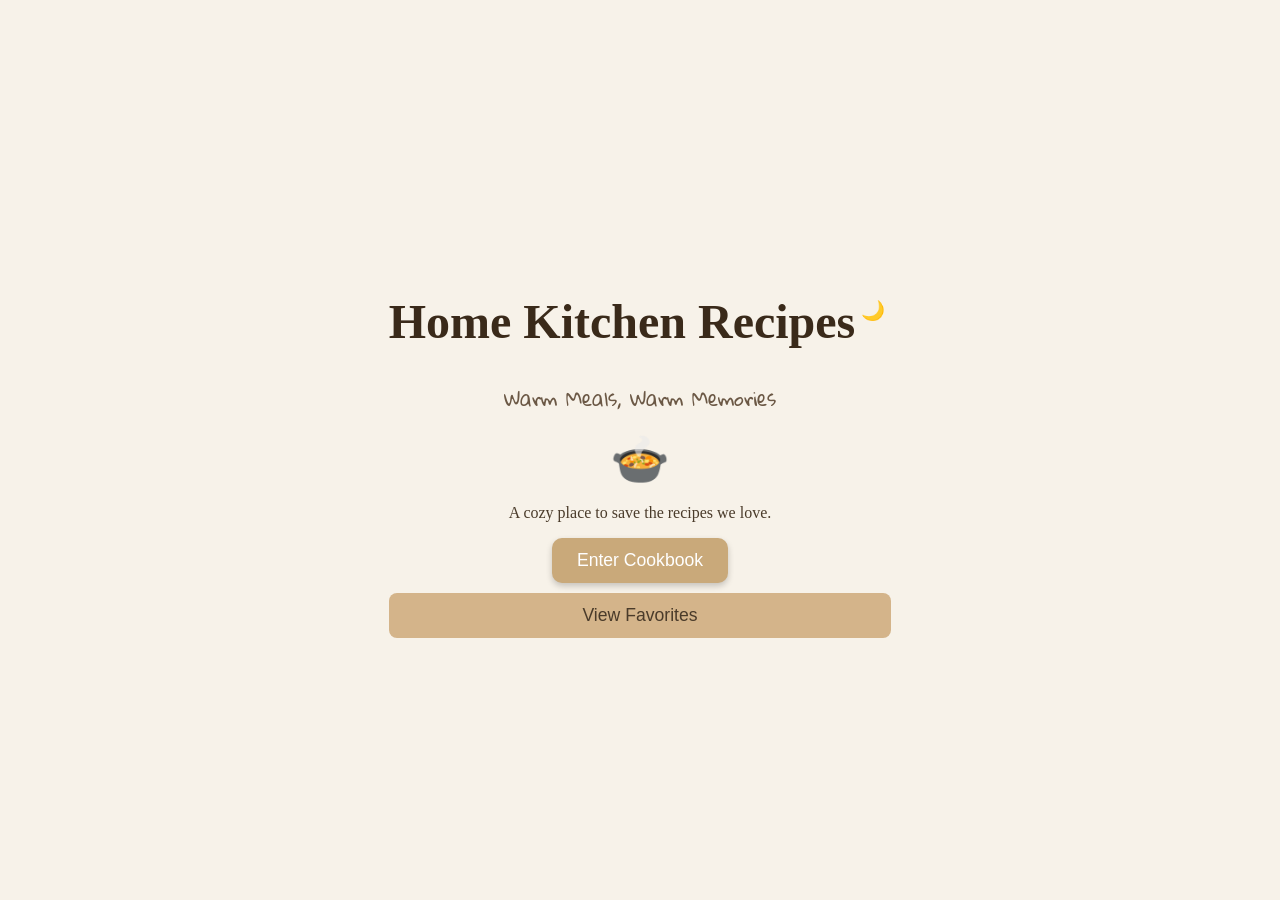
<file: index.html>
<!DOCTYPE html>
<html lang="en">
<head>
  <meta charset="UTF-8">
  <meta name="viewport" content="width=device-width, initial-scale=1.0">
  <title>RecipeApp</title>
  <meta http-equiv="refresh" content="0; url=html/home.html">
  <script>
    window.location.replace('html/home.html');
  </script>
</head>
<body>
  <p>If you are not redirected automatically, <a href="html/home.html">click here</a>.</p>
</body>
</html>
</file>
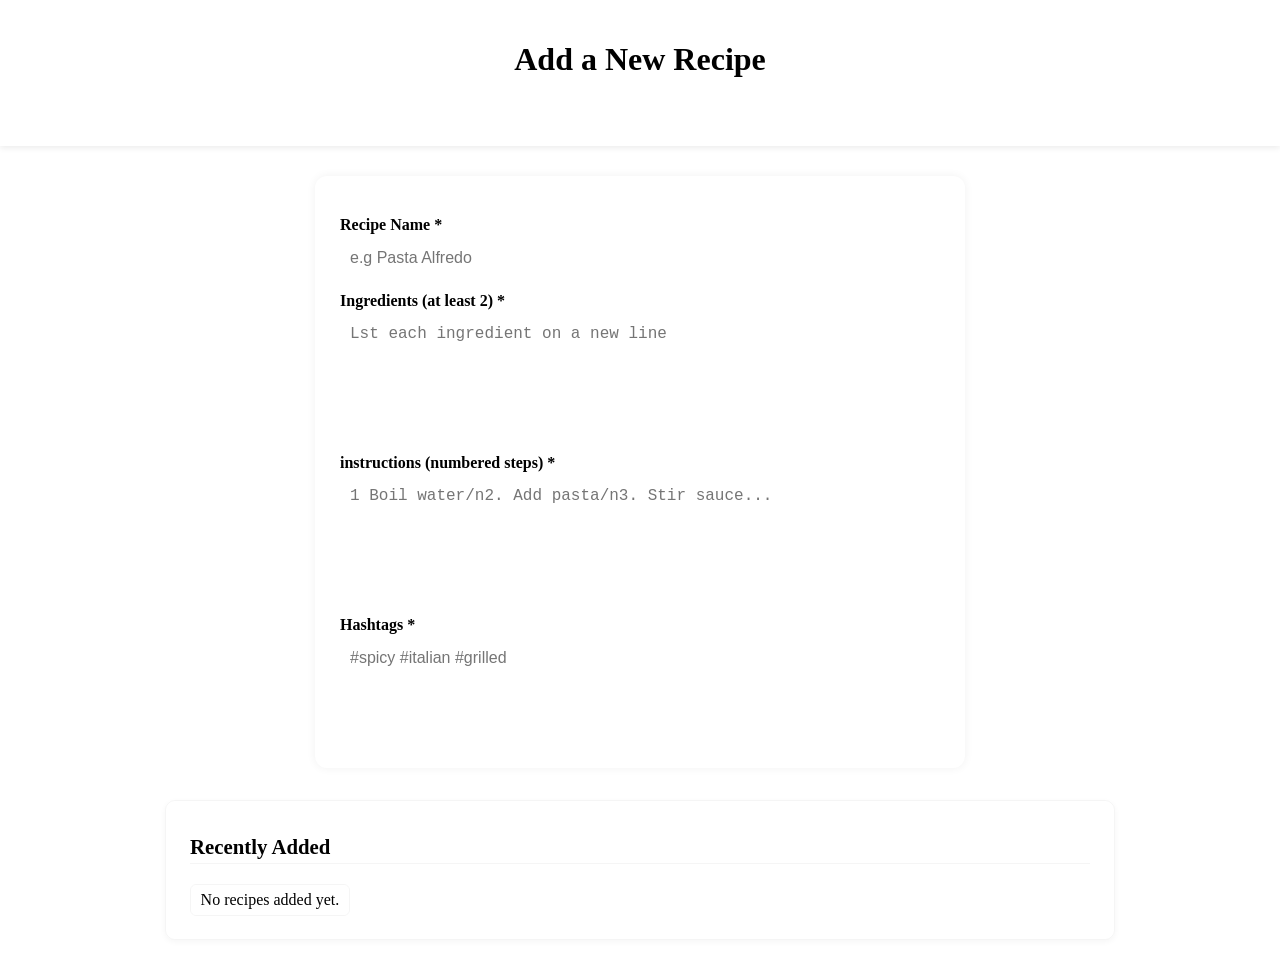
<file: add.html>
<!DOCTYPE html>
<html lang="en">
<head>
    <meta charset="UTF-8">
    <meta name="viewport" content="width=device-width, initial-scale=1.0">
    <title>Document</title>
    <link rel="stylesheet" href="../css/add.css">
    <script src="js/add.js"></script>
</head>
<body>
    <header>
        <h1 class="title">Add a New Recipe</h1>
        <nav>
            <button class="nav-btn" id="backBtn"> Back to Cookbook</button>
        </nav>
    </header>

    <main> 
        <form id="recipeForm" class="form-container">
            <label for="recipeName">Recipe Name *</label>
            <input type="text" id="recipeName" required placeholder="e.g Pasta Alfredo">

            <label for="ingredients">Ingredients (at least 2) *</label>
            <textarea id="ingredients" placeholder="Lst each ingredient on a new line" required></textarea>

            <label for="instruction">instructions (numbered steps) *</label>
            <textarea id="instruction" placeholder="1 Boil water/n2. Add pasta/n3. Stir sauce..." required></textarea>

            <label for="hashtags">Hashtags *</label>
            <input type="text" id="hashtags" placeholder="#spicy #italian #grilled" required>
            <!-- Add this Button -->
            <button type="submit" class="save-btn">Save Recipe</button>
        </form>

        <section class="recent-section">
            <h2>Recently Added</h2>
            <div id="recentList" class="recent-list">
                <p>last 5 added recipes will appear here</p>
            </div>
        </section>
    </main>
    
</body>
</html>
</file>
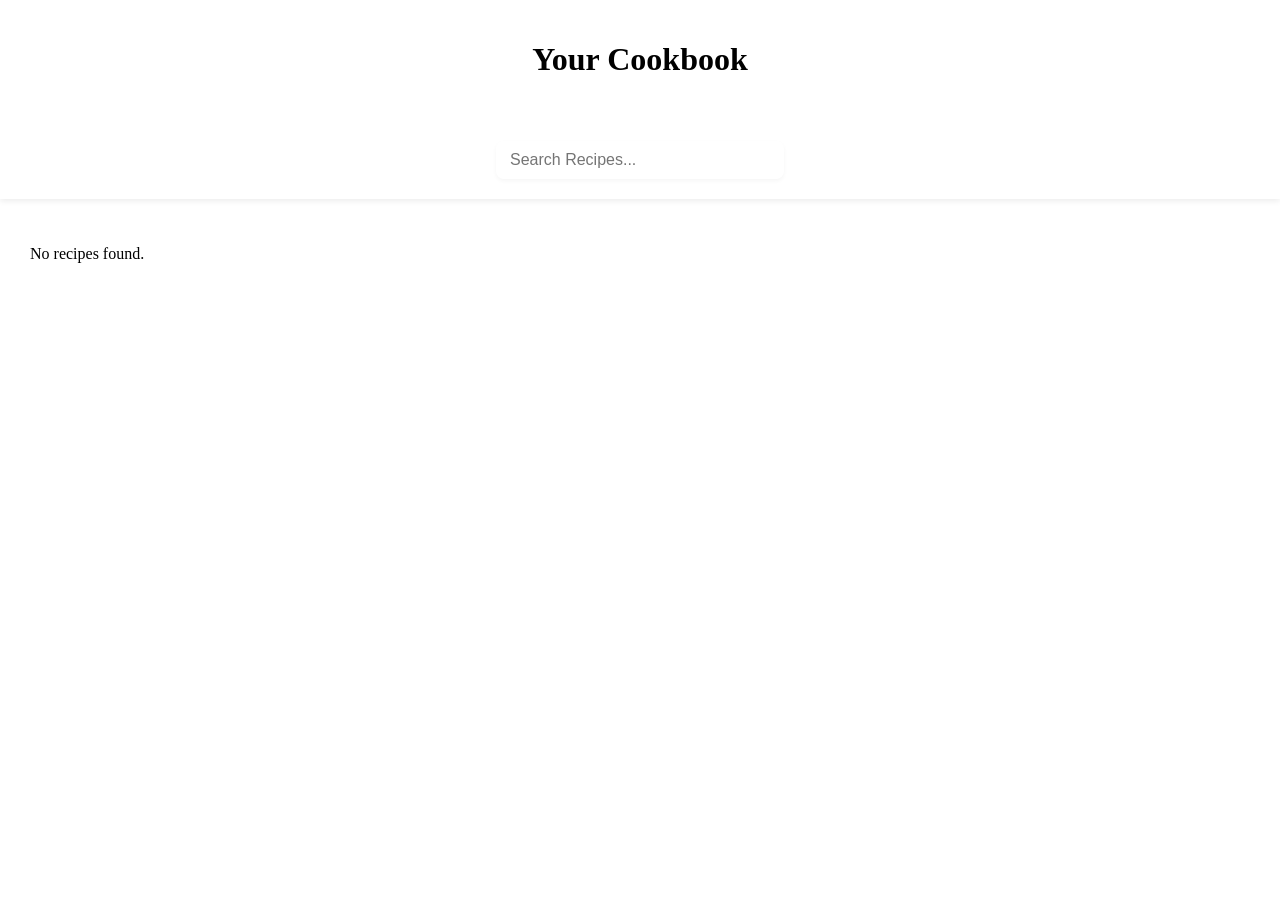
<file: edit.html>
<!DOCTYPE html>
<html lang="en">
<head>
    <meta charset="UTF-8">
    <meta name="viewport" content="width=device-width, initial-scale=1.0">
    <title>Document</title>
    <link rel="stylesheet" href="../css/edit.css">
    <script src="../js/edit.js"></script>
</head>
<body>
    <header>
        <h1>Edit Your recipe</h1>
    </header>

    <main>
        <form id="editForm">
            <input type="text" id="editName" placeholder="Recipe Name"/>
            <textarea id="editIngredients" placeholder="Ingredients (one per line)"></textarea>
            <textarea id="editInstructions" placeholder="Instruction (one per line)"></textarea>
            <input type="text" id="editHashtags" placeholder="Hashtags (space-seperated)"/>
            
            <div class="edit-actions">
                <button type="submit">Save Changes</button>
                <button type="button" id="deleteBtn">Delete Recipe</button>
                <button type="button" id="cancelBtn">Cancel</button>
            </div>
        </form>
    </main>
    
</body>
</html>
</file>
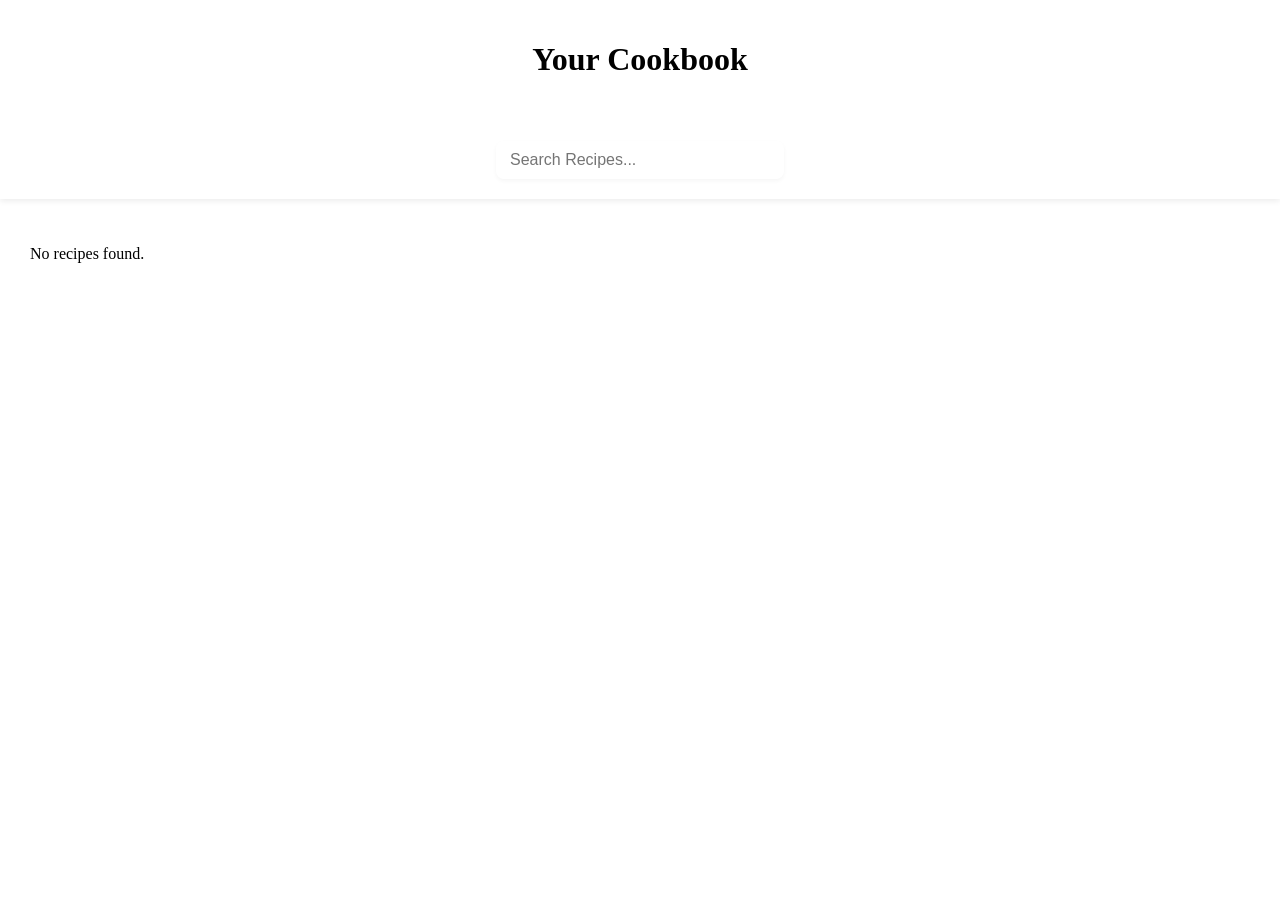
<file: toc.html>
<!DOCTYPE html>
<html lang="en">
<head>
    <meta charset="UTF-8">
    <meta name="viewport" content="width=device-width, initial-scale=1.0">
    <title>Document</title>
    <link rel="stylesheet" href="../css/toc.css">
    <script src="../js/toc.js" defer></script>
</head>
<body>
    <header>
        <h1 class="title">Your Cookbook</h1>
        <nav>
            <button class="nav-btn" id="addRecipeBtn">Add New Recipes Here</button>
            <button class="nav-btn" id="favoritesBtn">View Your Favorite Recipes</button>
            <button class="nav-btn" id="homeBtn">Go Back to Homepage</button>
        </nav>
        <div class="search-container">
            <input type="text" id="searchInput" placeholder="Search Recipes..."/>
        </div>
    </header>

    <main>
        <section id="recipeGrid" class="grid">
            <!-- Recipe cards will be loaded here by toc.js -->
        </section>
    </main>
    
</body>
</html>
</file>
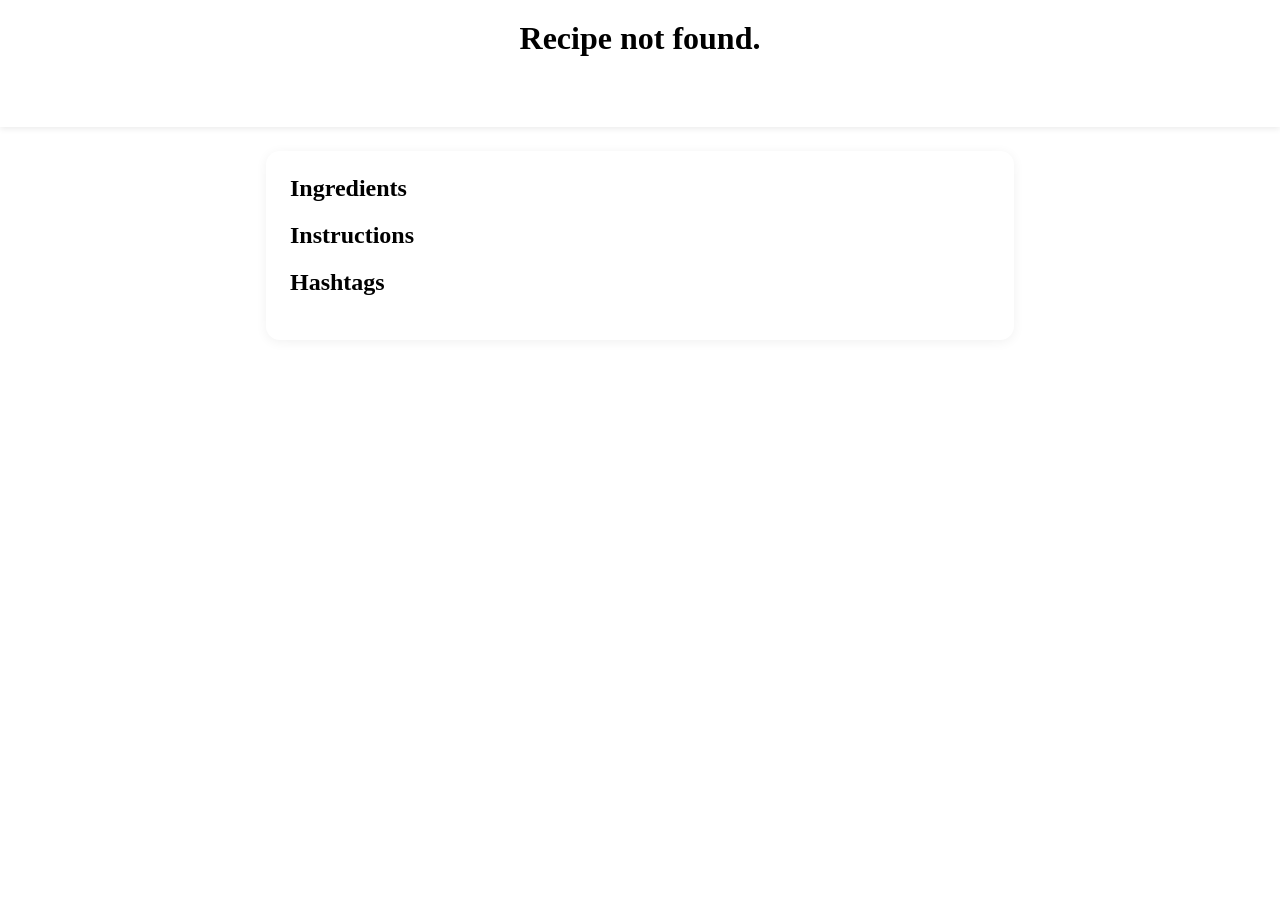
<file: view.html>
<!DOCTYPE html>
<html lang="en">
<head>
  <meta charset="UTF-8">
  <meta name="viewport" content="width=device-width, initial-scale=1.0">
  <title>View Recipe</title>
  <link rel="stylesheet" href="../css/view.css">
  <script src="../js/view.js" defer></script>
</head>
<body>
  <header>
    <h1 id="recipeTitle">Recipe Title</h1>
    <nav>
      <button id="backBtn">Back to Cookbook</button>
    </nav>
  </header>

  <main>
    <section id="recipeDetails">
      <h2>Ingredients</h2>
      <ul id="ingredientsList"></ul>

      <h2>Instructions</h2>
      <ol id="instructionsList"></ol>

      <h2>Hashtags</h2>
      <p id="hashtagsList"></p>
    </section>
  </main>
</body>
</html>
</file>
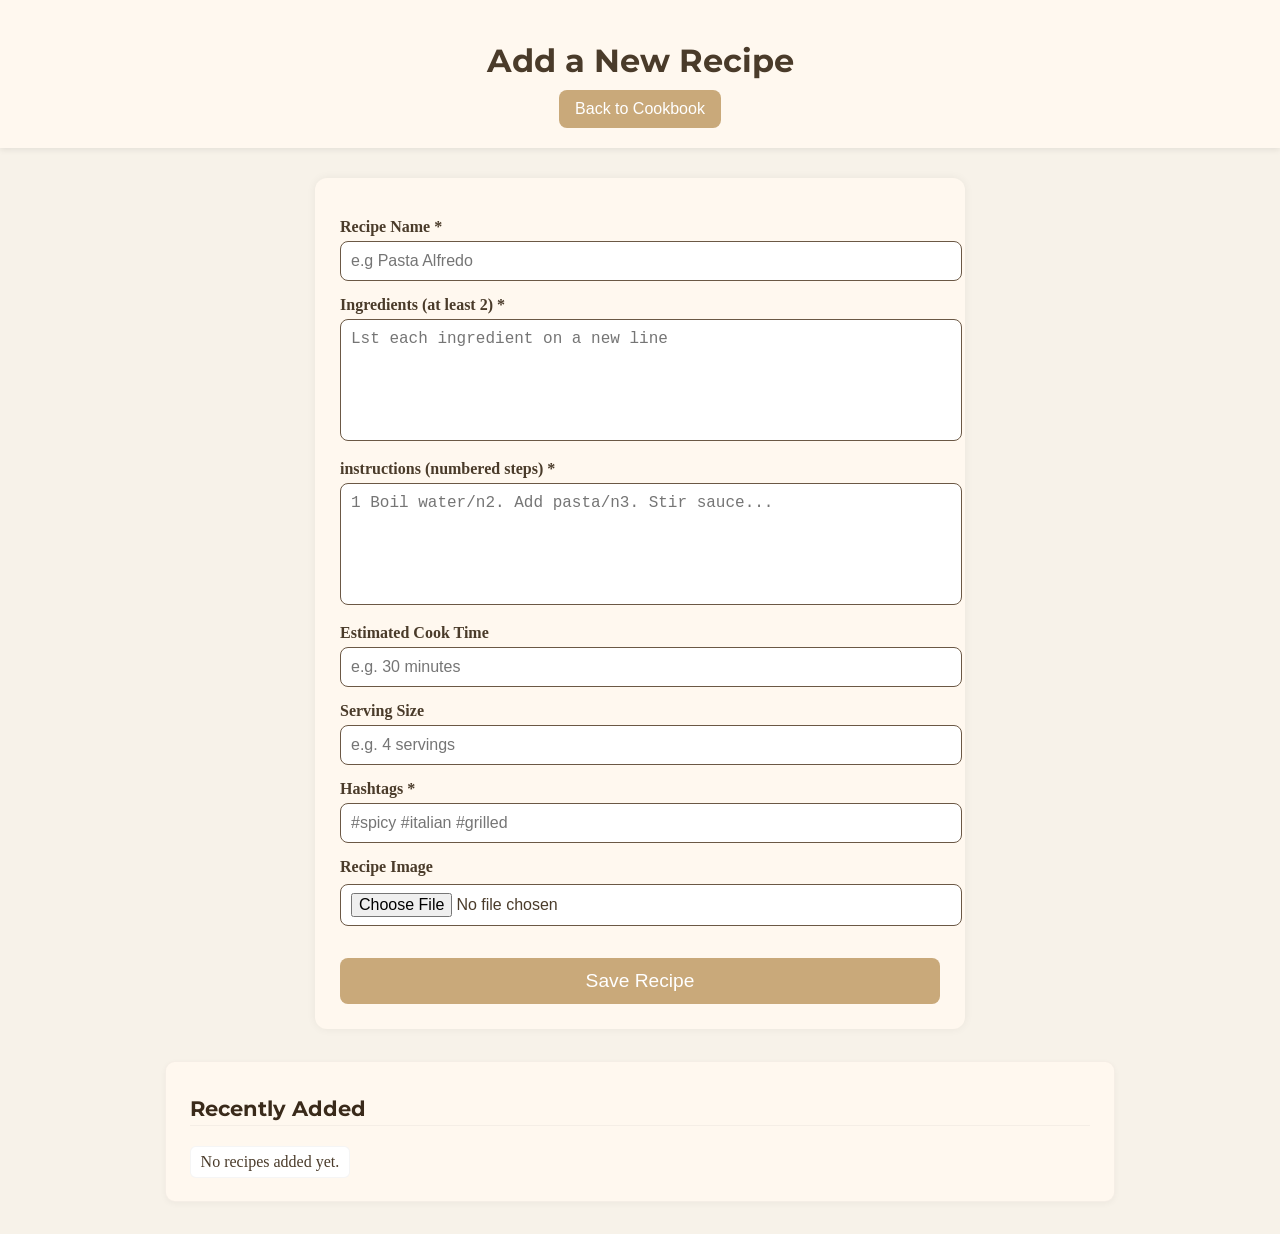
<file: html/add.html>
<!DOCTYPE html>
<html lang="en">
<head>
    <meta charset="UTF-8">
    <meta name="viewport" content="width=device-width, initial-scale=1.0">
    <title>Document</title>
    <script>/* apply saved theme immediately */(function(){try{if(localStorage.getItem('theme')==='dark')document.documentElement.classList.add('dark')}catch(e){}})();</script>
    <link rel="stylesheet" href="../css/theme.css">
    <link rel="stylesheet" href="../css/add.css">
    <script src="../js/add.js"></script>
</head>
<body>
    <header>
        <h1 class="title">Add a New Recipe</h1>
        <nav>
            <button class="nav-btn" id="backBtn"> Back to Cookbook</button>
        </nav>
    </header>

    <main> 
        <form id="recipeForm" class="form-container">
            <label for="recipeName">Recipe Name *</label>
            <input type="text" id="recipeName" required placeholder="e.g Pasta Alfredo">

            <label for="ingredients">Ingredients (at least 2) *</label>
            <textarea id="ingredients" placeholder="Lst each ingredient on a new line" required></textarea>

            <label for="instruction">instructions (numbered steps) *</label>
            <textarea id="instruction" placeholder="1 Boil water/n2. Add pasta/n3. Stir sauce..." required></textarea>

            <label for="cookTime">Estimated Cook Time</label>
            <input type="text" id="cookTime" placeholder="e.g. 30 minutes">

            <label for="servings">Serving Size</label>
            <input type="text" id="servings" placeholder="e.g. 4 servings">

            <label for="hashtags">Hashtags *</label>
            <input type="text" id="hashtags" placeholder="#spicy #italian #grilled" required>

            <label for="recipeImage">Recipe Image</label>
            <input type="file" id="recipeImage" accept="image/*">
            <div class="image-preview-container">
                <img id="imagePreview" class="image-preview" alt="Image preview" style="display:none;" />
            </div>

            <button type="submit" class="save-btn">Save Recipe</button>
        </form>

        <section class="recent-section">
            <h2>Recently Added</h2>
            <div id="recentList" class="recent-list">
                <p>last 5 added recipes will appear here</p>
            </div>
        </section>
    </main>
    
</body>
</html>
</file>
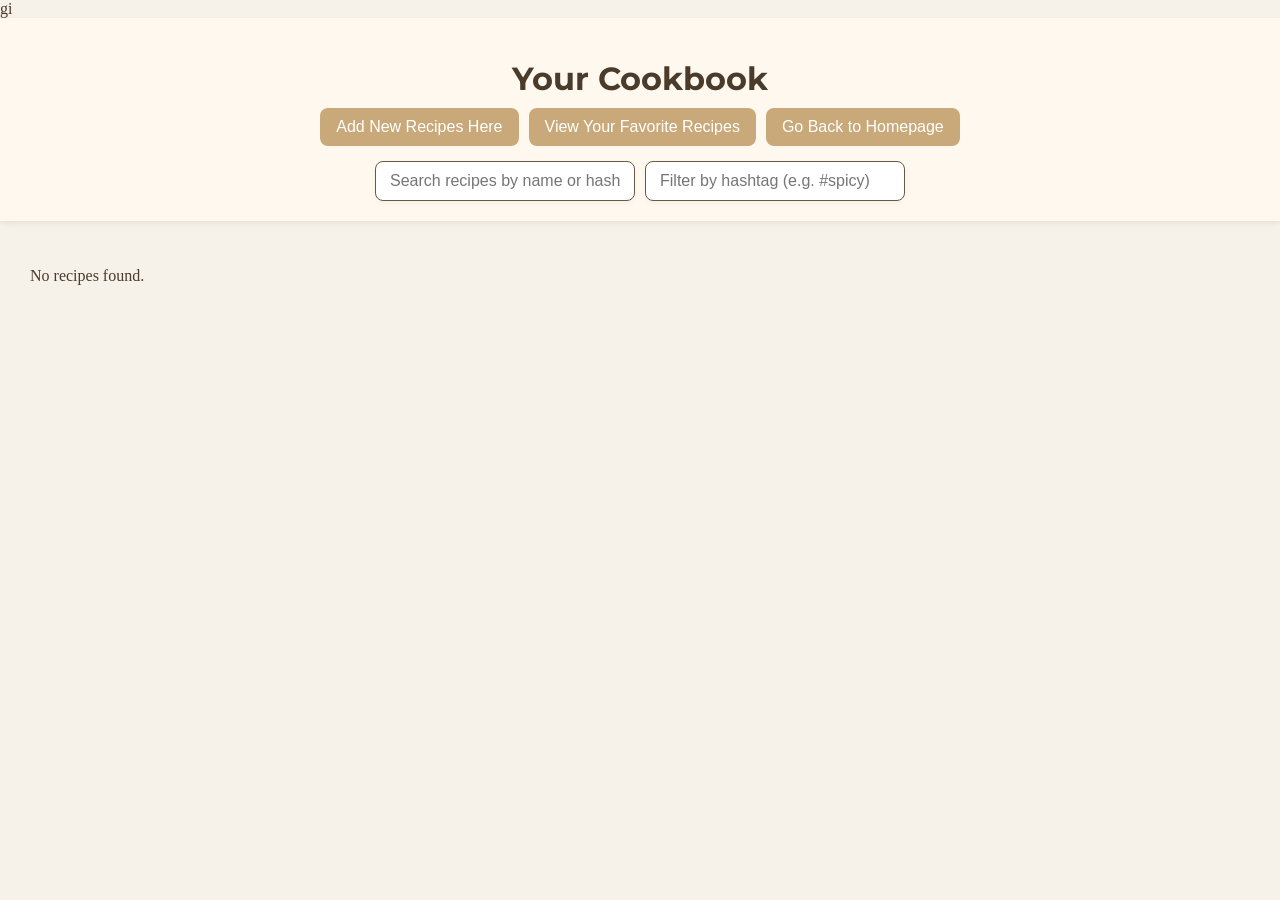
<file: html/edit.html>
<!DOCTYPE html>
<html lang="en">
<head>
    <meta charset="UTF-8">
    <meta name="viewport" content="width=device-width, initial-scale=1.0">
    <title>Document</title>
    <script>/* apply saved theme immediately */(function(){try{if(localStorage.getItem('theme')==='dark')document.documentElement.classList.add('dark')}catch(e){}})();</script>
    <link rel="stylesheet" href="../css/theme.css">
    <link rel="stylesheet" href="../css/edit.css">
    <script src="../js/edit.js"></script>
</head>
<body>
    <header>
        <h1>Edit Your recipe</h1>
    </header>

    <main>
        <form id="editForm">
            <label for="editName">Recipe Name</label>
            <input type="text" id="editName" placeholder="Recipe Name"/>

            <label for="editIngredients">Ingredients</label>
            <textarea id="editIngredients" placeholder="Ingredients (one per line)"></textarea>

            <label for="editInstructions">Instructions</label>
            <textarea id="editInstructions" placeholder="Instruction (one per line)"></textarea>

            <label for="editCookTime">Estimated Cook Time</label>
            <input type="text" id="editCookTime" placeholder="e.g. 30 minutes"/>

            <label for="editServings">Serving Size</label>
            <input type="text" id="editServings" placeholder="e.g. 4 servings"/>

            <label for="editHashtags">Hashtags</label>
            <input type="text" id="editHashtags" placeholder="Hashtags (space-seperated)"/>

            <label for="recipeImage">Recipe Image</label>
            <input type="file" id="recipeImage" accept="image/*">
            <div class="image-preview-container">
                <img id="imagePreview" class="image-preview" alt="Image preview" style="display:none;" />
            </div>
            
            <div class="edit-actions">
                <button type="submit">Save Changes</button>
                <button type="button" id="deleteBtn">Delete Recipe</button>
                <button type="button" id="cancelBtn">Cancel</button>
            </div>
        </form>
    </main>
    
</body>
</html>
</file>
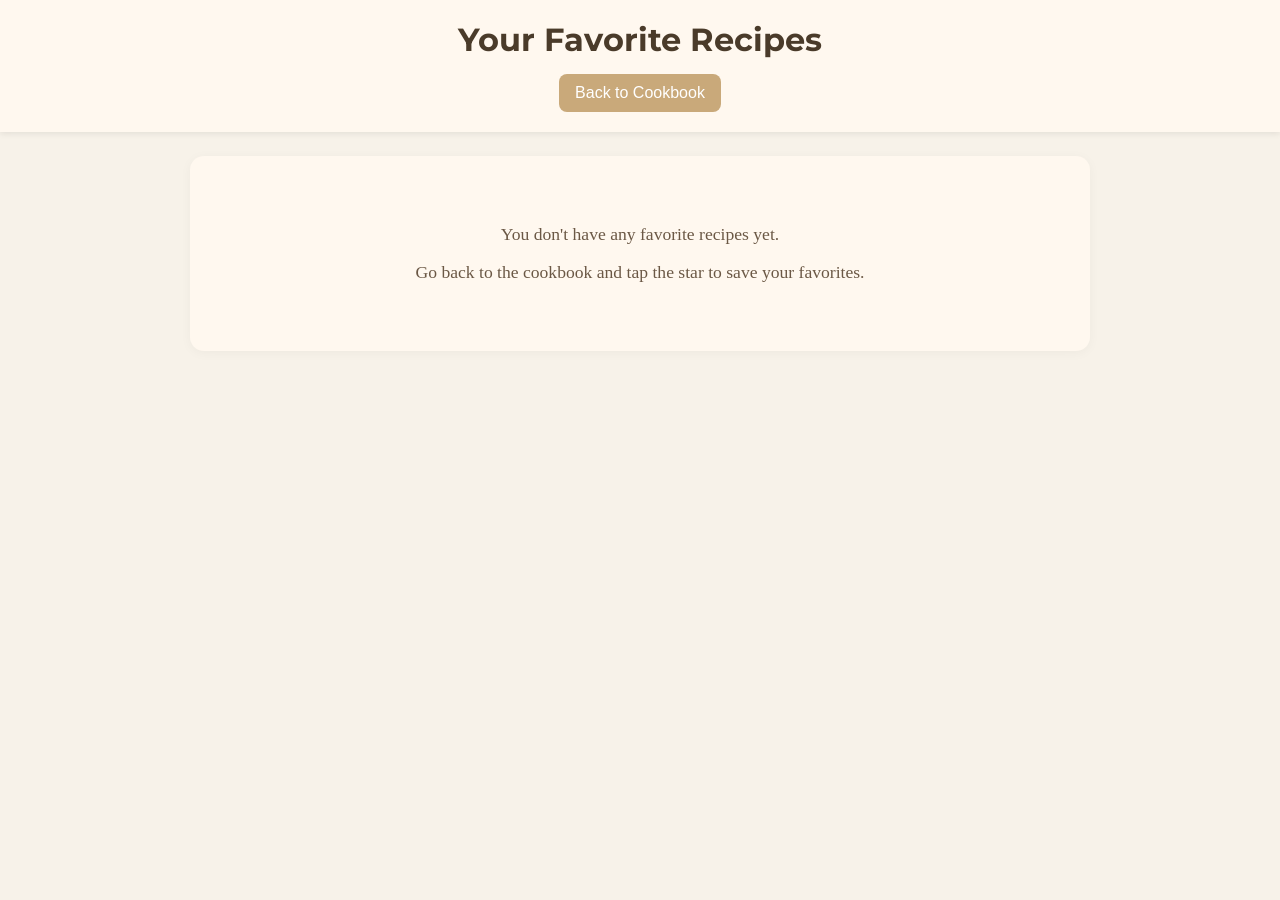
<file: html/favorites.html>
<!DOCTYPE html>
<html lang="en">
<head>
    <meta charset="UTF-8">
    <meta name="viewport" content="width=device-width, initial-scale=1.0">
    <title>Favorite Recipes</title>
    <script>/* apply saved theme immediately */(function(){try{if(localStorage.getItem('theme')==='dark')document.documentElement.classList.add('dark')}catch(e){}})();</script>
    <link rel="stylesheet" href="../css/theme.css">
    <link rel="stylesheet" href="../css/favorites.css">
    <script src="../js/favorites.js" defer></script>
</head>
<body>
    <header>
        <h1 class="title">Your Favorite Recipes</h1>
        <nav>
            <button class="nav-btn" id="backBtn">Back to Cookbook</button>
        </nav>
    </header>

    <main>
        <section class="favorites-section">
            <div id="favoritesList" class="favorites-list">
                <p>Loading your saved favorite recipes...</p>
            </div>
        </section>
    </main>
</body>
</html>
</file>
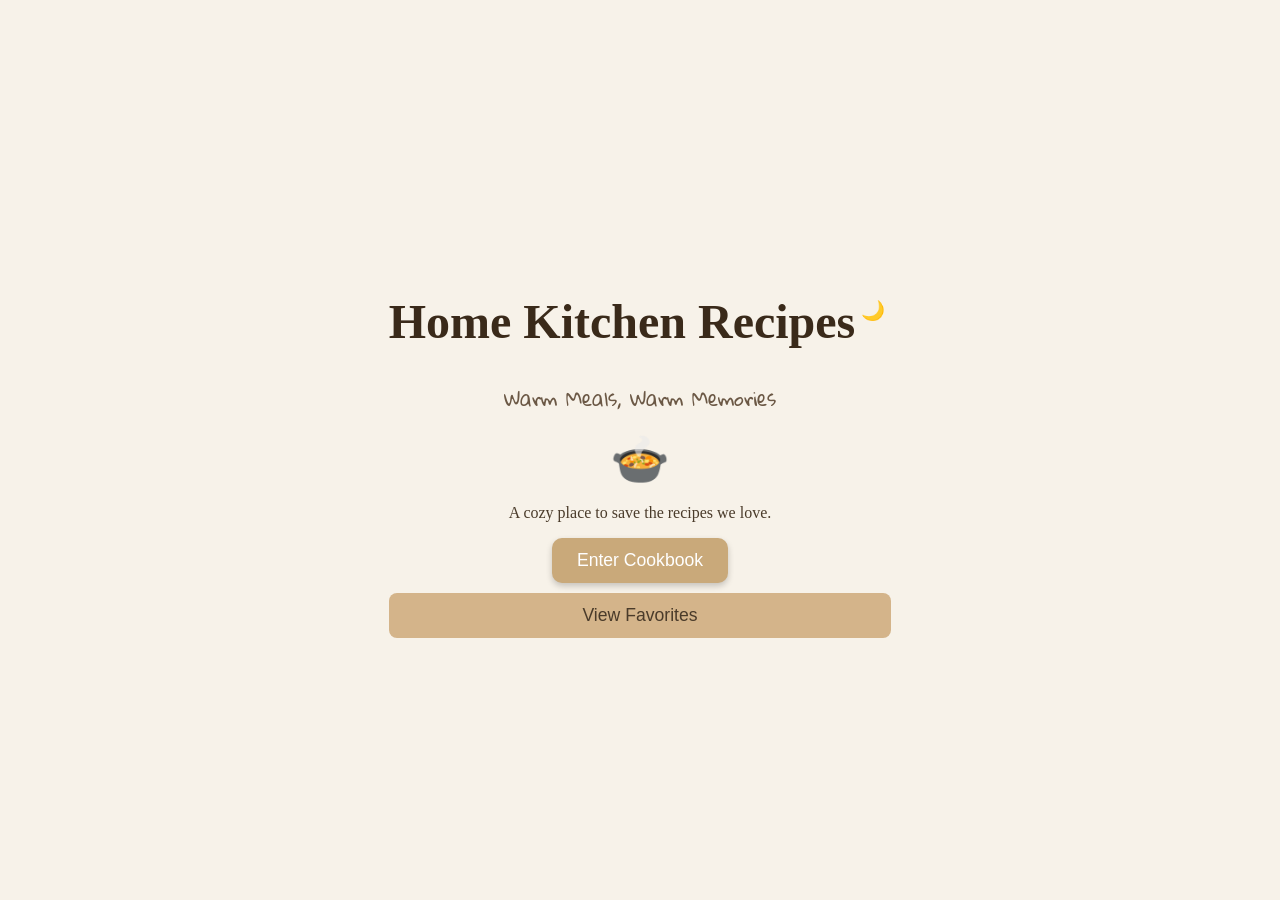
<file: html/home.html>
<!DOCTYPE html>
<html lang="en">
<head>
    <meta charset="UTF-8">
    <meta name="viewport" content="width=device-width, initial-scale=1.0">
    <title>Document</title>
    <script>/* apply saved theme immediately */(function(){try{if(localStorage.getItem('theme')==='dark')document.documentElement.classList.add('dark')}catch(e){}})();</script>
    <link rel="stylesheet" href="../css/theme.css">
    <link rel="stylesheet" href="../css/home.css">
    <script src="../js/home.js"></script>
</head>
<body>
    <div class="container">
        <div class="top-row">
            <h1 class ="title">Home Kitchen Recipes</h1>
            <button id="themeToggle" class="theme-toggle" aria-label="Toggle dark mode">🌙</button>
        </div>

        <p class="tagline">Warm Meals, Warm Memories</p>

        <div class="icon">🍲</div>
        
        <p class="discription">
            A cozy place to save the recipes we love.
        </p>

        <button class="enter-btn" id="enterBtn">
            Enter Cookbook
        </button>
        <button class="fav-btn" id="favBtn">View Favorites</button>
    </div>
    
</body>
</html>
</file>
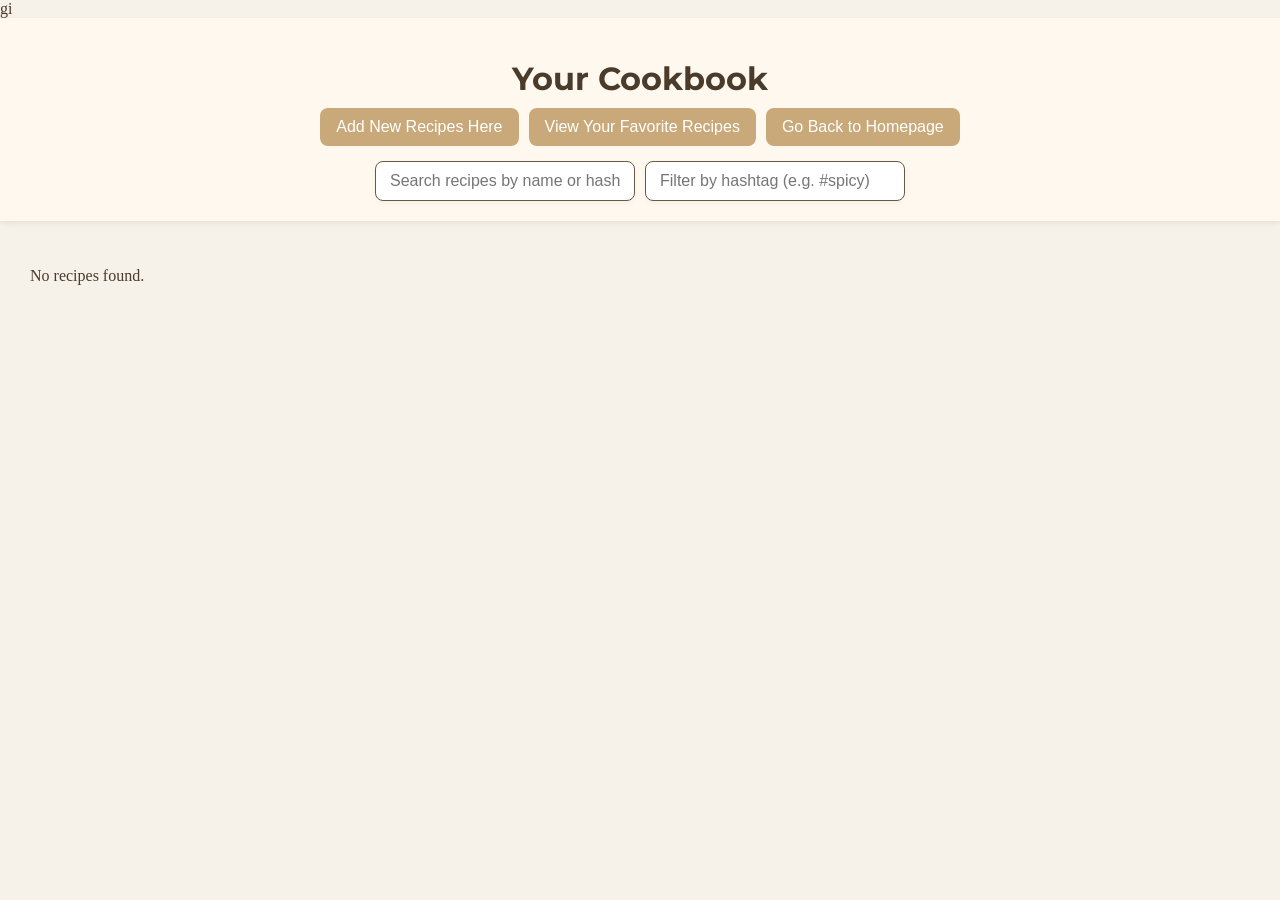
<file: html/toc.html>
gi<!DOCTYPE html>
<html lang="en">
<head>
    <meta charset="UTF-8">
    <meta name="viewport" content="width=device-width, initial-scale=1.0">
    <title>Document</title>
    <script>/* apply saved theme immediately */(function(){try{if(localStorage.getItem('theme')==='dark')document.documentElement.classList.add('dark')}catch(e){}})();</script>
    <link rel="stylesheet" href="../css/theme.css">
    <link rel="stylesheet" href="../css/toc.css">
    <script src="../js/toc.js" defer></script>
</head>
<body>
    <header>
        <h1 class="title">Your Cookbook</h1>
        <nav>
            <button class="nav-btn" id="addRecipeBtn">Add New Recipes Here</button>
            <button class="nav-btn" id="favoritesBtn">View Your Favorite Recipes</button>
            <button class="nav-btn" id="homeBtn">Go Back to Homepage</button>
        </nav>
        <div class="search-container">
            <input type="text" id="searchInput" placeholder="Search recipes by name or hashtag..." />
            <input type="text" id="hashtagFilterInput" placeholder="Filter by hashtag (e.g. #spicy)" />
        </div>
    </header>

    <main>
        <section id="recipeGrid" class="grid">
            <!-- Recipe cards will be loaded here by toc.js -->
        </section>
    </main>
    
</body>
</html>
</file>
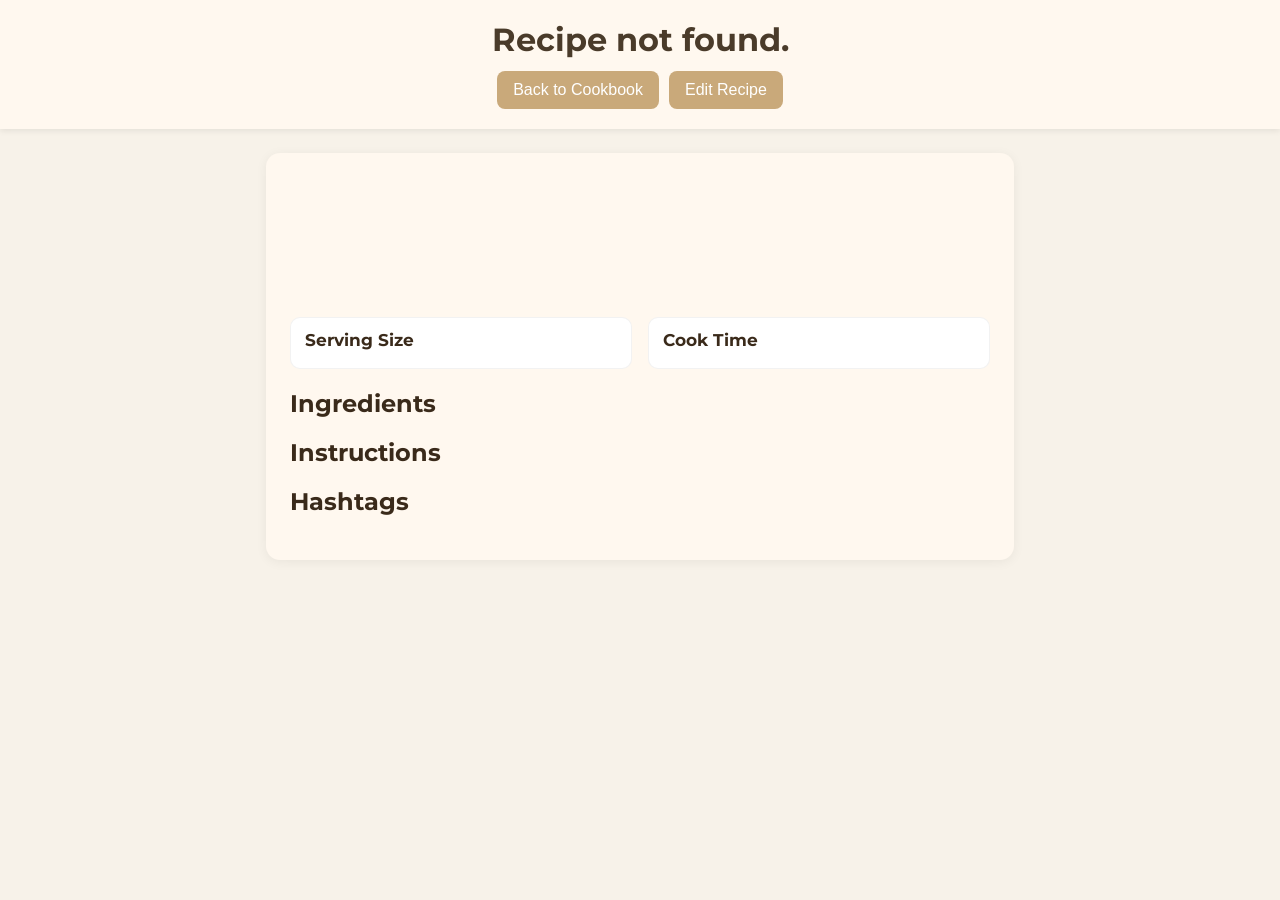
<file: html/view.html>
<!DOCTYPE html>
<html lang="en">
<head>
  <meta charset="UTF-8">
  <meta name="viewport" content="width=device-width, initial-scale=1.0">
  <title>View Recipe</title>
  <script>/* apply saved theme immediately */(function(){try{if(localStorage.getItem('theme')==='dark')document.documentElement.classList.add('dark')}catch(e){}})();</script>
  <link rel="stylesheet" href="../css/theme.css">
  <link rel="stylesheet" href="../css/view.css">
  <script src="../js/view.js" defer></script>
</head>
<body>
  <header>
    <h1 id="recipeTitle">Recipe Title</h1>
    <nav>
      <button id="backBtn">Back to Cookbook</button>
      <button id="editBtn">Edit Recipe</button>
    </nav>
  </header>

  <main>
    <section id="recipeDetails">
      <div id="recipeImageContainer" class="recipe-image-container"></div>

      <div class="recipe-meta-top">
        <div class="recipe-meta-box">
          <h2>Serving Size</h2>
          <p id="servingsDisplay"></p>
        </div>
        <div class="recipe-meta-box">
          <h2>Cook Time</h2>
          <p id="cookTimeDisplay"></p>
        </div>
      </div>

      <h2>Ingredients</h2>
      <ul id="ingredientsList"></ul>

      <h2>Instructions</h2>
      <ol id="instructionsList"></ol>

      <h2>Hashtags</h2>
      <p id="hashtagsList"></p>
    </section>
  </main>
</body>
</html>
</file>
<file: css/add.css>
body {
    background: var(--bg);
    font-family: "Georgia", serif;
    color: var(--text);
    margin: 0;
    padding: 0;
}

header {
    text-align: center;
    background: var(--header-bg);
    padding: 20px;
    box-shadow: 0 2px 6px rgba(0,0,0,0.08);
}

.nav-btn {
  background: var(--accent);
  color: white;
  border: none;
  border-radius: 8px;
  padding: 10px 16px;
  font-size: 1rem;
  cursor: pointer;
  transition: background 0.3s;
}

.nav-btn:hover {
  background: var(--accent-hover);
}

.title {
    font-size: 2rem;
    margin-bottom: 10px;
}

.form-container {
    max-width: 600px;
    margin: 30px auto;
    background: var(--surface);
    padding: 25px;
    border-radius: 12px;
    box-shadow: 0 0 10px rgba(0,0,0,0.06);
}

label {
    display: block;
    margin-top: 15px;
    font-weight: bold;
}

input, textarea {
    width: 100%;
    padding: 10px;
    margin-top: 5px;
    border-radius: 8px;
    border: 1px solid var(--muted);
    background: var(--input-bg);
    color: var(--text);
    font-size: 1rem;
}

textarea {
    height: 100px;
    resize: none;
}

input[type="file"] {
    margin-top: 8px;
    padding: 8px 10px;
    border-radius: 8px;
    border: 1px solid var(--muted);
    background: var(--input-bg);
    color: var(--text);
}

.image-preview-container {
    margin-top: 12px;
    text-align: center;
}

.image-preview {
    max-width: 100%;
    border-radius: 12px;
    box-shadow: 0 2px 8px rgba(0,0,0,0.08);
}

.save-btn {
    margin-top: 20px;
    width: 100%;
    padding: 12px;
    background: var(--accent);
    color: white;
    border: none;
    border-radius: 8px;
    font-size: 1.2rem;
    cursor: pointer;
    transition: background 0.3s;
}

.save-btn:hover {
    background: var(--accent-hover);
}

/* 🧁 Recently Added Section */
.recent-section {
  display: block;
  max-width: 900px;                 /* reasonable max width for readability */
  margin: 2rem auto;                /* center and add space from edges */
  padding: 1rem 1.5rem;
  background-color: var(--surface);
  border: 1px solid rgba(0,0,0,0.04);
  border-radius: 10px;
  box-shadow: 0 2px 6px rgba(0, 0, 0, 0.04);
  font-family: 'Georgia', serif;
  color: var(--text);
}

.recent-section h2 {
  margin-bottom: 0.8rem;
  font-size: 1.3rem;
  color: var(--title);
  border-bottom: 1px solid rgba(0,0,0,0.04);
  padding-bottom: 0.3rem;
  text-align: left;
}

.recent-list {
  display: inline-block;           /* keeps list compact */
  min-width: 200px;                /* ensures it doesn’t collapse too small */
  max-width: 100%;                 /* keeps it responsive */
  padding-right: 0.5rem;
}

.recent-list p {
  margin: 0.4rem 0;
  padding: 0.4rem 0.6rem;
  background-color: var(--input-bg);
  border-radius: 6px;
  border: 1px solid rgba(0,0,0,0.04);
  transition: background-color 0.3s ease;
  width: fit-content;              /* ✅ adjusts width to text length */
}

.recent-list p:hover {
  background-color: rgba(0,0,0,0.02);
}
</file>
<file: css/edit.css>
body {
    background: var(--bg);
    font-family: "Georgia", serif;
    color: var(--text);
    margin: 0;
    padding: 0;
}

header {
    text-align: center;
    background: var(--header-bg);
    padding: 20px;
    box-shadow: 0 2px 6px rgba(0,0,0,0.08);
}

h1 {
    font-size: 2rem;
    margin: 0;
}

main {
    padding: 24px 16px;
}

form {
    max-width: 600px;
    margin: 30px auto;
    background: var(--surface);
    padding: 25px;
    border-radius: 12px;
    box-shadow: 0 0 10px rgba(0,0,0,0.06);
}

label {
    display: block;
    margin-top: 15px;
    font-weight: bold;
}

input, textarea {
    width: 100%;
    padding: 10px;
    margin-top: 5px;
    border-radius: 8px;
    border: 1px solid var(--muted);
    background: var(--input-bg);
    color: var(--text);
    font-size: 1rem;
    box-sizing: border-box;
}

textarea {
    height: 100px;
    resize: none;
}

input[type="file"] {
    margin-top: 8px;
    padding: 8px 10px;
    border-radius: 8px;
    border: 1px solid var(--muted);
    background: var(--input-bg);
    color: var(--text);
}

.image-preview-container {
    margin-top: 12px;
    text-align: center;
}

.image-preview {
    max-width: 100%;
    border-radius: 12px;
    box-shadow: 0 2px 8px rgba(0,0,0,0.08);
}

.edit-actions {
    display: flex;
    flex-wrap: wrap;
    gap: 10px;
    margin-top: 20px;
}

.edit-actions button {
    flex: 1 1 140px;
    padding: 12px;
    background: var(--accent);
    color: white;
    border: none;
    border-radius: 8px;
    font-size: 1rem;
    cursor: pointer;
    transition: background 0.3s;
}

.edit-actions button:hover {
    background: var(--accent-hover);
}
</file>
<file: css/toc.css>
﻿body {
    background: var(--bg);
    font-family: "Georgia", serif;
    color: var(--text);
    margin: 0;
    padding: 0;
}

header {
    text-align: center;
    background: var(--header-bg);
    padding: 20px;
    box-shadow: 0 2px 6px rgba(0,0,0,0.08);
}

.title {
    font-size: 2rem;
    margin-bottom: 10px;
}

nav {
    display: flex;
    justify-content: center;
    gap: 10px;
}

.search-container {
    margin-top: 15px;
    display: flex;
    justify-content: center;
    gap: 10px;
    flex-wrap: wrap;
}

.search-container input {
    width: min(100%, 260px);
    padding: 10px 14px;
    border-radius: 8px;
    border: 1px solid var(--muted);
    background: var(--input-bg);
    color: var(--text);
    font-size: 1rem;
    box-shadow: 0 2px 4px rgba(0,0,0,0.04);
}

.search-container input:focus {
    outline: none;
    border-color: var(--accent-hover);
    box-shadow: 0 0 6px rgba(180,138,96,0.12);
}

.nav-btn {
    background: var(--accent);
    color: white;
    border: none;
    border-radius: 8px;
    padding: 10px 16px;
    font-size: 1rem;
    cursor: pointer;
    transition: background 0.3s;
}

.nav-btn:hover {
    background: var(--accent-hover);
}

.grid {
    display: grid;
    grid-template-columns: repeat(auto-fill, minmax(250px, 1fr));
    gap: 20px;
    padding: 30px;
}

.recipe-card {
    background: var(--surface);
    border-radius: 12px;
    box-shadow: 0 0 8px rgba(0,0,0,0.06);
    padding: 15px;
    text-align: center;
    transition: transform 0.2s;
}

.recipe-card:hover {
    transform: scale(1.03);
}

.card-actions {
    display: flex;
    justify-content: center;
    gap: 10px;
    flex-wrap: wrap;
    margin-top: 15px;
}

.action-btn {
    padding: 8px 14px;
    border: none;
    border-radius: 8px;
    font-size: 0.95rem;
    cursor: pointer;
    transition: transform 0.2s, opacity 0.2s;
}

.view-btn {
    background: var(--accent-hover);
    color: white;
}

.edit-btn {
    background: var(--accent);
    color: white;
}

.favorite-btn {
    background: transparent;
    color: var(--muted);
    border: 1px solid transparent;
    width: 40px;
    height: 40px;
    padding: 0;
    font-size: 1.5rem;
    line-height: 1;
    border-radius: 50%;
    transition: background 0.2s, border-color 0.2s, color 0.2s;
}

.favorite-btn:hover {
    background: rgba(180, 138, 96, 0.08);
    border-color: var(--muted);
}

.favorite-btn.favorited {
    color: var(--fav-hover);
}

.delete-btn {
    background: var(--danger);
    color: white;
}

.action-btn:hover {
    transform: scale(1.03);
    opacity: 0.95;
}
</file>
<file: css/view.css>
body {
    background: var(--bg);
    font-family: Georgia, serif;
    color: var(--text);
    margin: 0;
}

header {
    display: flex;
    flex-direction: column;
    align-items: center;
    background: var(--header-bg);
    padding: 20px;
    box-shadow: 0 2px 6px rgba(0,0,0,0.08);
}

header h1 {
    margin: 0 0 12px;
    font-size: 2rem;
}

nav {
    display: flex;
    gap: 10px;
    flex-wrap: wrap;
    justify-content: center;
}

button {
    background: var(--accent);
    color: white;
    border: none;
    border-radius: 8px;
    padding: 10px 16px;
    font-size: 1rem;
    cursor: pointer;
    transition: background 0.2s, transform 0.2s;
}

button:hover {
    background: var(--accent-hover);
    transform: translateY(-1px);
}

main {
    padding: 24px;
}

#recipeDetails {
    max-width: 700px;
    margin: 0 auto;
    background: var(--surface);
    border-radius: 14px;
    padding: 24px;
    box-shadow: 0 2px 12px rgba(0,0,0,0.06);
}

.recipe-image-container {
    margin-bottom: 20px;
    text-align: center;
    min-height: 120px;
}

.recipe-image-container img {
    max-width: 100%;
    border-radius: 14px;
    box-shadow: 0 2px 12px rgba(0,0,0,0.08);
}

.recipe-meta-top {
    display: flex;
    gap: 16px;
    margin-bottom: 20px;
    flex-wrap: wrap;
}

.recipe-meta-box {
    flex: 1 1 220px;
    background: var(--input-bg);
    border: 1px solid rgba(0,0,0,0.05);
    border-radius: 10px;
    padding: 12px 14px;
}

.recipe-meta-box h2 {
    margin: 0 0 6px;
    font-size: 1.05rem;
}

.recipe-meta-box p {
    margin: 0;
    color: var(--text);
}

#recipeDetails h2 {
    margin-top: 0;
    color: var(--title);
}

#ingredientsList,
#instructionsList {
    margin: 0 0 20px;
    padding-left: 1.3rem;
}

#hashtagsList {
    color: var(--muted);
    margin-top: 8px;
}
</file>
<file: css/theme.css>
@import url('https://fonts.googleapis.com/css2?family=Gloria+Hallelujah&family=Montserrat:wght@500;600;700&family=Nunito:wght@400;600&display=swap');

/* Global theme variables used across pages */
:root{
  --font-sans: 'Nunito', sans-serif;
  --font-heading: 'Montserrat', sans-serif;
  --font-script: 'Gloria Hallelujah', cursive;
  --bg: #f7f2e9;
  --text: #4a3b2a;
  --title: #3a2a1a;
  --muted: #6b5845;
  --accent: #c9a97a;
  --accent-hover: #b89263;
  --fav-bg: #d4b48a;
  --fav-hover: #c39a6b;
}

/* Dark theme override */
.dark{
  --font-sans: 'Nunito', sans-serif;
  --font-heading: 'Montserrat', sans-serif;
  --font-script: 'Gloria Hallelujah', cursive;
  --bg: #1e1e1f;
  --text: #e6e1dc;
  --title: #fff9f2;
  --muted: #cfc3b6;
  --accent: #6b8c72;
  --accent-hover: #56755d;
  --fav-bg: #5a3b2a;
  --fav-hover: #7a4b34;
  --danger: #c76d5d;
  --danger-hover: #a84f44;
}

/* Basic helpers to ensure background/text update when variables change */
html, body {
  background: var(--bg);
  color: var(--text);
  font-family: var(--font-sans);
}

h1, h2, h3, h4, h5, .title {
  font-family: var(--font-heading);
}

.logo, .tagline, .description, .recipe-card h3, .favorite-card h2 {
  font-family: var(--font-script);
}

/* Surface / cards / inputs */
:root{
  --surface: #fff8ef;
  --input-bg: #ffffff;
  --header-bg: #fff8ef;
  --danger: #c76d5d;
  --danger-hover: #a84f44;
}

.dark{
  --surface: #2a2a2b;
  --input-bg: #222222;
  --header-bg: #2a2a2b;
}
</file>
<file: css/favorites.css>
body {
    margin: 0;
    padding: 0;
    font-family: "Georgia", serif;
    background: var(--bg);
    color: var(--text);
}

header {
    text-align: center;
    background: var(--header-bg);
    padding: 20px;
    box-shadow: 0 2px 6px rgba(0,0,0,0.08);
}

.title {
    margin: 0;
    font-size: 2rem;
}

nav {
    margin-top: 15px;
}

.nav-btn {
    background: var(--accent);
    color: white;
    border: none;
    border-radius: 8px;
    padding: 10px 16px;
    font-size: 1rem;
    cursor: pointer;
    transition: background 0.2s;
}

.nav-btn:hover {
    background: var(--accent-hover);
}

main {
    padding: 24px;
}

.favorites-section {
    max-width: 900px;
    margin: 0 auto;
}

.favorites-list {
    display: grid;
    gap: 18px;
}

.favorite-card {
    background: var(--surface);
    border-radius: 14px;
    box-shadow: 0 2px 12px rgba(0,0,0,0.06);
    padding: 22px;
    display: grid;
    gap: 12px;
}

.favorite-card h2 {
    margin: 0;
    font-size: 1.4rem;
}

.favorite-card p {
    margin: 0;
    color: var(--muted);
}

.favorite-actions {
    display: flex;
    flex-wrap: wrap;
    gap: 10px;
}

.favorite-actions button {
    border: none;
    border-radius: 8px;
    padding: 10px 14px;
    font-size: 0.95rem;
    cursor: pointer;
    transition: background 0.2s, transform 0.2s;
}

.view-btn {
    background: var(--accent-hover);
    color: white;
}

.remove-btn {
    background: var(--danger);
    color: white;
}

button:hover {
    transform: translateY(-1px);
}

.empty-state {
    text-align: center;
    font-size: 1.1rem;
    color: var(--muted);
    padding: 50px 20px;
    background: var(--surface);
    border-radius: 14px;
    box-shadow: 0 2px 12px rgba(0,0,0,0.04);
}
</file>
<file: css/home.css>
:root{
  --bg: #f7f2e9;
  --text: #4a3b2a;
  --title: #3a2a1a;
  --muted: #6b5845;
  --accent: #c9a97a;
  --accent-hover: #b89263;
  --fav-bg: #d4b48a;
  --fav-hover: #c39a6b;
}

html, body {
  height: 100%;
}

body {
  margin: 0;
  padding: 0;
  background: var(--bg);
  font-family: 'Georgia', serif;
  color: var(--text);
  display: flex;
  justify-content: center;
  align-items: center;
  height: 100vh;
}

.container {
  text-align: center;
  padding: 20px;
}

.title {
  font-family: 'Brush Script MT', cursive;
  font-size: 3rem;
  margin-bottom: 10px;
  color: var(--title);
}

.tagline {
  font-size: 1.2rem;
  margin-bottom: 15px;
  color: var(--muted);
}

.icon {
  font-size: 3rem;
  margin: 10px 0;
}

.description {
  font-size: 1rem;
  margin-bottom: 30px;
  color: var(--muted);
}

.enter-btn {
  padding: 12px 25px;
  font-size: 1.1rem;
  background: var(--accent);
  color: white;
  border: none;
  border-radius: 10px;
  box-shadow: 0 3px 6px rgba(0,0,0,0.2);
  cursor: pointer;
  transition: 0.2s;
}

.enter-btn:hover {
  background: var(--accent-hover);
}

.fav-btn {
  background: var(--fav-bg);
  color: var(--text);
  border: none;
  border-radius: 8px;
  padding: 12px;
  font-size: 1.1rem;
  cursor: pointer;
  margin-top: 10px;
  width: 100%;
  transition: background 0.3s;
}

.fav-btn:hover {
  background: var(--fav-hover);
}

/* Theme: dark */
.dark {
  --bg: #1e1e1f;
  --text: #e6e1dc;
  --title: #fff9f2;
  --muted: #cfc3b6;
  --accent: #6b8c72;
  --accent-hover: #56755d;
  --fav-bg: #5a3b2a;
  --fav-hover: #7a4b34;
}

/* small layout for the new top row */
.container .top-row {
  display: flex;
  align-items: center;
  justify-content: space-between;
}

.theme-toggle {
  background: transparent;
  border: none;
  font-size: 1.2rem;
  cursor: pointer;
}
</file>
